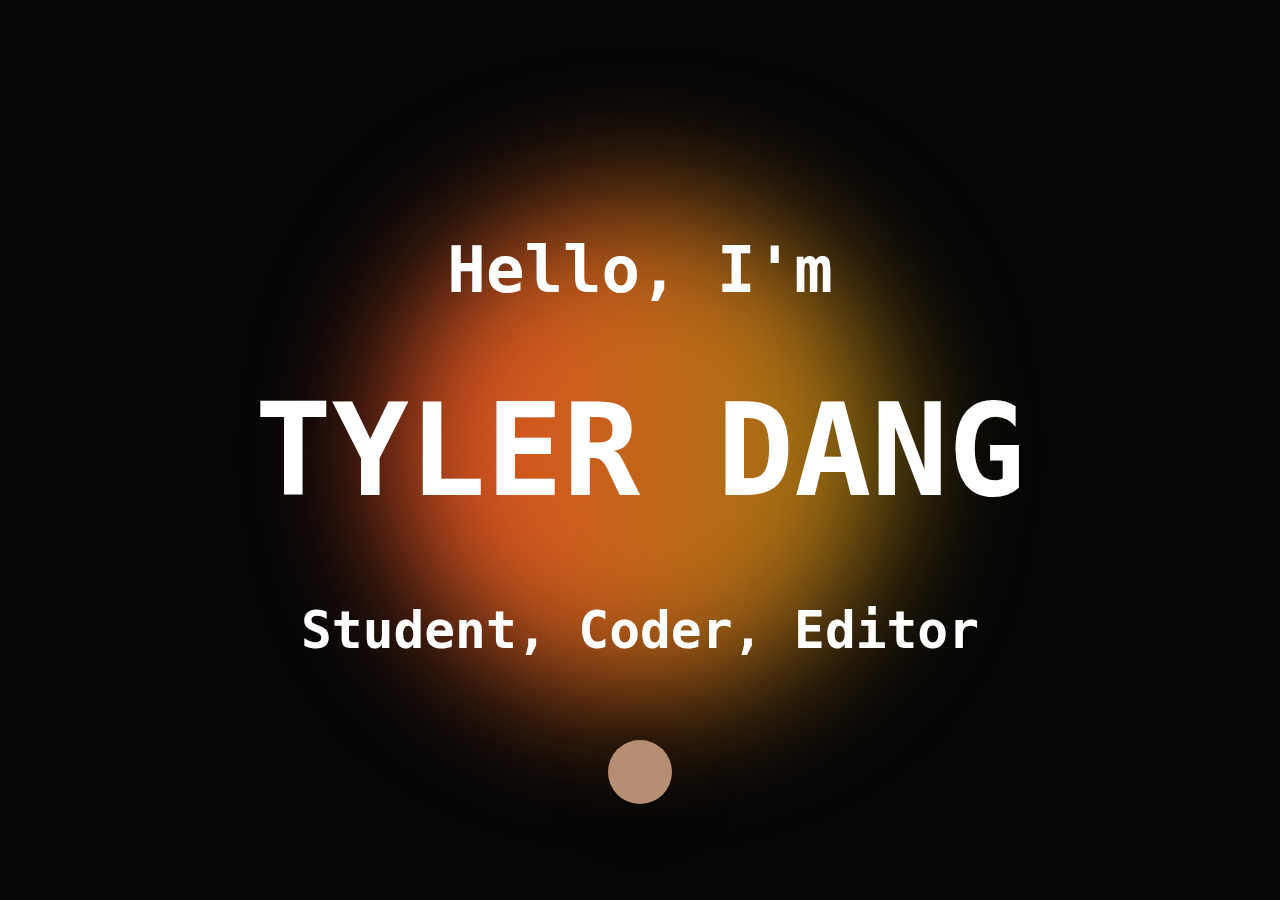
<file: index.html>
<!DOCTYPE html>
<html lang="en" >
<head>
  <meta charset="UTF-8">
  <title>Tyler Dang</title>
  <link rel="preconnect" href="https://fonts.googleapis.com">
<link rel="preconnect" href="https://fonts.gstatic.com" crossorigin>
<link href="https://fonts.googleapis.com/css2?family=Rubik&display=swap" rel="stylesheet"><link rel="stylesheet" href="./style.css">

</head>
<body>
<!-- partial:index.partial.html -->
<main>
  <div id = "blob"></div>
  <h1 data-value = "TYLER DANG">TYLER DANG</h1>
  <h2> Hello, I'm</h2>
  <h3>Student, Coder, Editor</h3>
</main>
<nav>
  <div id="nav-links">
    <a class="nav-link" href="index.html">
      <h4 class="nav-link-label rubik-font">Home</h4>
    </a>
    <a class="nav-link" href="aboutme.html">
      <h4 class="nav-link-label rubik-font">About</h4>
    </a>
    <a class="nav-link" href="contact.html">
      <h4 class="nav-link-label rubik-font">Contact</h4>
    </a>
    <a class="nav-link" href="portfolio.html">
      <h4 class="nav-link-label rubik-font">Portfolio</h4>
    </a>
  </div>
</nav>

<button id="nav-toggle" type="button" onclick="toggleNav()">
  <i class="open fa-light fa-bars-staggered"></i>
  <i class="close fa-light fa-xmark-large"></i>
</button>
<!-- partial -->
  <script  src="./script.js"></script>

</body>
</html>
</file>
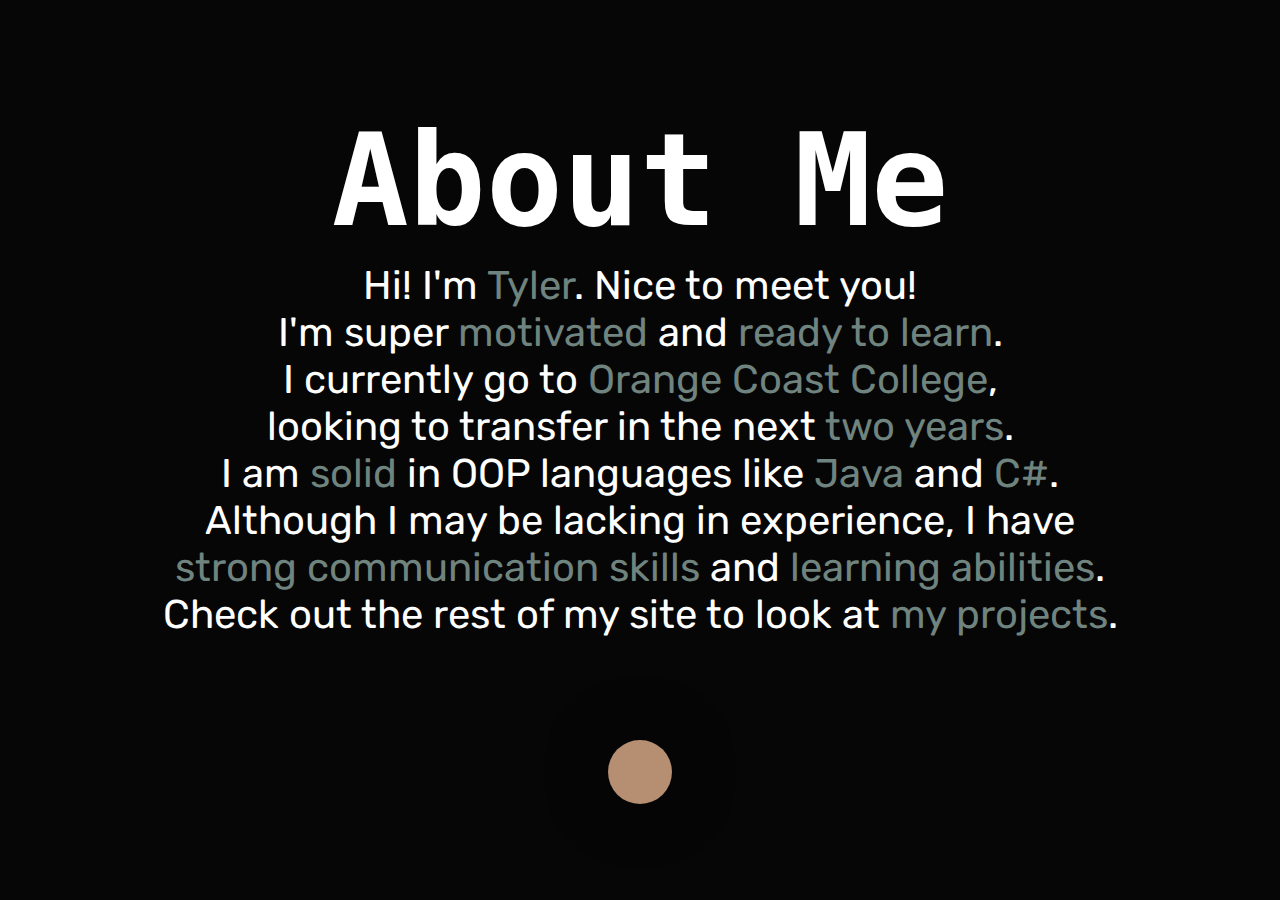
<file: aboutme.html>
<!DOCTYPE html>
<html lang="en">
    <head>
        <meta charset="UTF-8">
        <title>About Me</title>
        <link rel="preconnect" href="https://fonts.googleapis.com">
      <link rel="preconnect" href="https://fonts.gstatic.com" crossorigin>
      <link href="https://fonts.googleapis.com/css2?family=Rubik&display=swap" 
      rel="stylesheet"><link rel="stylesheet" href="./aboutme.css">
      </head>
<body>
    <main>
        <h1 data-value = "ABOUT ME">About Me</h1>
        <p>Hi! I'm <span> Tyler</span>. Nice to meet you! <br>
        I'm super <span> motivated</span>
        and <span> ready to learn</span>. <br>
        I currently go to <span> Orange Coast College</span>,<br> looking 
        to transfer in the next <span> two years</span>. <br>
        I am <span>solid</span> in OOP languages like <span>Java</span> and <span>C#</span>. <br>
        Although I may be lacking in experience, I have <br>
        <span>strong communication skills </span>and <span>learning abilities</span>.
        <br> Check out the rest of my site to look at <span>my projects</span>.
    </p>
    </main>
    <nav>
        <div id="nav-links">
          <a class="nav-link" href="index.html">
            <h4 class="nav-link-label rubik-font">Home</h4>
          </a>
          <a class="nav-link" href="aboutme.html">
            <h4 class="nav-link-label rubik-font">About</h4>
          </a>
          <a class="nav-link" href="contact.html">
            <h4 class="nav-link-label rubik-font">Contact</h4>
          </a>
          <a class="nav-link" href="portfolio.html">
            <h4 class="nav-link-label rubik-font">Portfolio</h4>
          </a>
        </div>
      </nav>
      
      <button id="nav-toggle" type="button" onclick="toggleNav()">
        <i class="open fa-light fa-bars-staggered"></i>
        <i class="close fa-light fa-xmark-large"></i>
      </button>
      <!-- partial -->
        <script src='https://codepen.io/Hyperplexed/pen/xxYJYjM/54407644e24173ad6019b766443bf2a6.js'></script><script  src="./script.js"></script>      
</body>
</html>
</file>
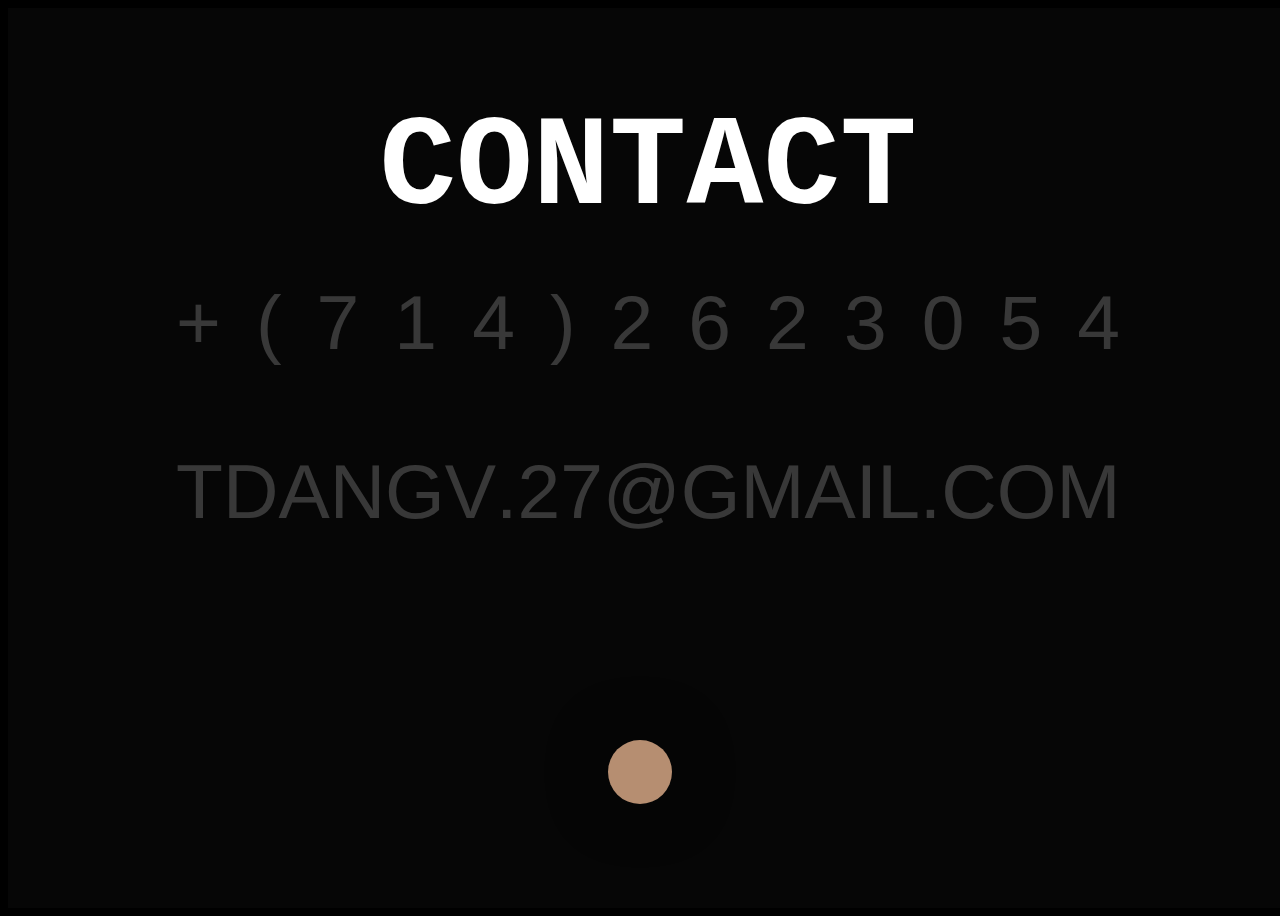
<file: contact.html>
<!DOCTYPE html>
<html lang="en">
<head>
    <meta charset="UTF-8">
    <meta name="viewport" content="width=device-width, initial-scale=1.0">
    <title>Contact</title>
    <link rel="preconnect" href="https://fonts.googleapis.com">
      <link rel="preconnect" href="https://fonts.gstatic.com" crossorigin>
      <link href="https://fonts.googleapis.com/css2?family=Rubik&display=swap" 
      rel="stylesheet"><link rel="stylesheet" href="./contact.css">
</head>
<body>
    <main>
        <h1 data-value = "CONTACT">CONTACT</h1>
<div id = "text">
  <p class = "fancyword1">
    <span class = "letter"> +</span>
    <span class = "letter"> (</span>
    <span class = "letter"> 7</span>
    <span class = "letter"> 1</span>
    <span class = "letter"> 4</span>
    <span class = "letter"> )</span>
    <span class = "letter"> 2</span>
    <span class = "letter"> 6</span>
    <span class = "letter"> 2</span>
    <span class = "letter"> 3</span>
    <span class = "letter"> 0</span>
    <span class = "letter"> 5</span>
    <span class = "letter"> 4</span>
  </p>
   <p class = "fancyword2">
    <span class = "letter2"> t</span>
    <span class = "letter2"> d</span>
    <span class = "letter2"> a</span>
    <span class = "letter2"> n</span>
    <span class = "letter2"> g</span>
    <span class = "letter2"> v</span>
    <span class = "letter2"> .</span>
    <span class = "letter2"> 2</span>
    <span class = "letter2"> 7</span>
    <span class = "letter2"> @</span>
    <span class = "letter2"> g</span>
    <span class = "letter2"> m</span>
    <span class = "letter2"> a</span>
    <span class = "letter2"> i</span>
    <span class = "letter2"> l</span>
    <span class = "letter2"> .</span>
    <span class = "letter2"> c</span>
    <span class = "letter2"> o</span>
    <span class = "letter2"> m</span>
  </p>
</div>
    </main>
    <nav>
        <div id="nav-links">
          <a class="nav-link" href="index.html">
            <h4 class="nav-link-label rubik-font">Home</h4>
          </a>
          <a class="nav-link" href="aboutme.html">
            <h4 class="nav-link-label rubik-font">About</h4>
          </a>
          <a class="nav-link" href="contact.html">
            <h4 class="nav-link-label rubik-font">Contact</h4>
          </a>
          <a class="nav-link" href="portfolio.html">
            <h4 class="nav-link-label rubik-font">Portfolio</h4>
          </a>
        </div>
      </nav>
      
      <button id="nav-toggle" type="button" onclick="toggleNav()">
        <i class="open fa-light fa-bars-staggered"></i>
        <i class="close fa-light fa-xmark-large"></i>
      </button>
      <!-- partial -->
        <script src='https://codepen.io/Hyperplexed/pen/xxYJYjM/54407644e24173ad6019b766443bf2a6.js'></script><script  src="./script.js"></script>      
</body>
</html>
</file>
<file: style.css>
body {
  height: 100vh;
  width: 100vw;
  margin: 0px;
  background-color: black;
  overflow:hidden;
}

.rubik-font {
  font-family: "Rubik", sans-serif;
}
@keyframes rotate {
  from {
    rotate: 0deg;
  }
  to {
    rotate: 720deg;
  }
}
h1 {
  font-family: 'Space Mono', monospace;
  font-size: clamp(3rem, 10vw, 10rem);
  color: white;
  white-space: nowrap;
  padding: 0rem clamp(1rem, 2vw, 3rem);
  border-radius: clamp(0.4rem, 0.75vw, 1rem);
  margin: 0rem;
  position: absolute;
  left: 50%;
  top: 50%;
  translate: -50% -50%;
  z-index: 3;
}
h2{
  font-family: 'Space Mono', monospace;
  font-size: clamp(1rem, 5vw, 5rem);
  color: white;
  white-space: nowrap;
  padding: 0rem clamp(1rem, 2vw, 3rem);
  border-radius: clamp(0.4rem, 0.75vw, 1rem);
  margin: 0rem;
  position: absolute;
  left: 50%;
  top: 30%;
  translate: -50% -50%;
  z-index: 3;
}
h3{
  font-family: 'Space Mono', monospace;
  font-size: clamp(1rem, 4vw, 4rem);
  color: white;
  white-space: nowrap;
  padding: 0rem clamp(1rem, 2vw, 3rem);
  border-radius: clamp(0.4rem, 0.75vw, 1rem);
  margin: 0rem;
  position: absolute;
  left: 50%;
  top: 70%;
  translate: -50% -50%;
  z-index: 3;
}
#blob{
  background: linear-gradient(
  to right,
  rgb(233, 77, 37),
  rgb(156, 123, 15));
  height:500px;
  width:500px;
  position: absolute;
  left: 50%;
  top: 50%;
  translate:-50% -50%;
  border-radius: 50%;
  filter: blur(65px);
  animation: rotate 5s infinite;
}
main {
  background-color: #060606;
  background-position: center 0%;
  background-size: cover;
  height: 100%;
  width: 100vw;
  position: relative;
  z-index: 2;
  transition: transform 500ms cubic-bezier(.13,.53,.38,.97);
}

body[data-nav="true"] > main {
  transform: translateY(-10%);
}

nav {
  height: 10vh;
  width: 100%;
  position: absolute;
  left: 0px;
  bottom: 0px;
  z-index: 1;
  overflow: hidden;
}

#nav-links {  
  display: flex;
  gap: clamp(1rem, 2vw, 2rem);
  margin-top: clamp(1rem, 1vw, 1rem);
  padding: 0rem clamp(1rem, 2vw, 2rem);
  transform: translateY(70%) scale(0.9);
  transition: transform 500ms cubic-bezier(.13,.53,.38,.97); 
}

body[data-nav="true"] > nav > #nav-links {
  transform: translateY(0%) scale(1);
}

#nav-links > .nav-link {
  text-decoration: none;
}

#nav-links > .nav-link > .nav-link-label {
  color: white;
  font-size: 2rem;
  margin: 0rem;
  text-transform: uppercase;
}
#nav-toggle {
  height: 4rem;
  width: 4rem;
  position: fixed;
  z-index: 3;
  left: 50%;
  bottom: 6rem;
  transform: translateX(-50%);
  background-color: rgb(182, 142, 113);
  border: none;
  border-radius: 5rem;
  outline: none;
  box-shadow: 0rem 0rem 4rem rgba(0 0 0 / 35%);
  cursor: pointer;
  transition: transform, background-color;
  transition-timing-function: ease;
  transition-duration: 400ms;
}

#nav-toggle:hover {
  transform: translateX(-50%) scale(1.04);
}

#nav-toggle:active {
  transform: translateX(-50%) scale(0.96);
}

body[data-nav="true"] > #nav-toggle {
  background-color: rgb(85, 130, 149);
}

body:not([data-nav="true"]) > #nav-toggle:hover > .open {
  opacity: 1;
  transform: translate(-50%, -50%) scale(1);
}

#nav-toggle > i {
  position: absolute;
  left: 50%;
  top: 50%;
  transform: translate(-50%, -50%) scale(0.9);
  color: rgb(246, 231, 224);
  font-size: 1.75rem;
  opacity: 0;
  transition: transform, opacity;
  transition-timing-function: ease;
  transition-duration: 400ms;
}

body[data-nav="true"] > #nav-toggle > .close {
  opacity: 1;
  transform: translate(-50%, -50%) scale(1);
}
h1:hover{
  background-color: white;
  color:black;
}
</file>
<file: aboutme.css>
body {
    height: 100vh;
    width: 100vw;
    margin: 0px;
    background-color: black;
    overflow:hidden;
}
.rubik-font {
    font-family: "Rubik", sans-serif;
  }
h1 {
    font-family: 'Space Mono', monospace;
    font-size: 128px;
    color: white;
    white-space: nowrap;
    padding: 0rem clamp(1rem, 2vw, 3rem);
    border-radius: clamp(0.4rem, 0.75vw, 1rem);
    margin: 0rem;
    position: absolute;
    left: 50%;
    top: 20%;
    translate: -50% -50%;
    z-index: 3;
}
p {
    font-family: 'Rubik', monospace;
    color:white;
    white-space: nowrap;
    padding: 0rem clamp(1rem, 2vw, 3rem);
    border-radius: clamp(0.4rem, 0.75vw, 1rem);
    margin: 0rem;
    position: absolute;
    left: 50%;
    top: 50%;
    translate: -50% -50%;
    text-align: center;
    font-size: 40px;
}
span{
    color:#6f837f;
}
main {
    background-color: #060606;
    background-position: center 0%;
    background-size: cover;
    height: 100%;
    width: 100vw;
    position: relative;
    z-index: 2;
    transition: transform 500ms cubic-bezier(.13,.53,.38,.97);
  }
  
  body[data-nav="true"] > main {
    transform: translateY(-10%);
  }
  
  nav {
    height: 10vh;
    width: 100%;
    position: absolute;
    left: 0px;
    bottom: 0px;
    z-index: 1;
    overflow: hidden;
  }
  
  #nav-links {  
    display: flex;
    gap: clamp(1rem, 2vw, 2rem);
    margin-top: clamp(1rem, 1vw, 1rem);
    padding: 0rem clamp(1rem, 2vw, 2rem);
    transform: translateY(70%) scale(0.9);
    transition: transform 500ms cubic-bezier(.13,.53,.38,.97); 
  }
  
  body[data-nav="true"] > nav > #nav-links {
    transform: translateY(0%) scale(1);
  }
  
  #nav-links > .nav-link {
    text-decoration: none;
  }
  
  #nav-links > .nav-link > .nav-link-label {
    color: white;
    font-size: 2rem;
    margin: 0rem;
    text-transform: uppercase;
  }
  #nav-toggle {
    height: 4rem;
    width: 4rem;
    position: fixed;
    z-index: 3;
    left: 50%;
    bottom: 6rem;
    transform: translateX(-50%);
    background-color: rgb(182, 142, 113);
    border: none;
    border-radius: 5rem;
    outline: none;
    box-shadow: 0rem 0rem 4rem rgba(0 0 0 / 35%);
    cursor: pointer;
    transition: transform, background-color;
    transition-timing-function: ease;
    transition-duration: 400ms;
  }
  
  #nav-toggle:hover {
    transform: translateX(-50%) scale(1.04);
  }
  
  #nav-toggle:active {
    transform: translateX(-50%) scale(0.96);
  }
  
  body[data-nav="true"] > #nav-toggle {
    background-color: rgb(85, 130, 149);
  }
  
  body:not([data-nav="true"]) > #nav-toggle:hover > .open {
    opacity: 1;
    transform: translate(-50%, -50%) scale(1);
  }
  
  #nav-toggle > i {
    position: absolute;
    left: 50%;
    top: 50%;
    transform: translate(-50%, -50%) scale(0.9);
    color: rgb(246, 231, 224);
    font-size: 1.75rem;
    opacity: 0;
    transition: transform, opacity;
    transition-timing-function: ease;
    transition-duration: 400ms;
  }
  
  body[data-nav="true"] > #nav-toggle > .close {
    opacity: 1;
    transform: translate(-50%, -50%) scale(1);
  }
  h1:hover{
    background-color: white;
    color:black;
  }
</file>
<file: contact.css>
body{
    height: 100vh;
    width: 100vw;
    background-color: black;
    overflow:hidden;
  }
  .rubik-font {
    font-family: "Rubik", sans-serif;
  }
  p{
    color: white;
    font-size: 6vw;
    font-family: "Space Mono", sans-serif, monospace;
    margin: 0rem;
    text-transform: uppercase;
  }
  .letter{
    display: inline-block;
  }
  .fancyword1{
    display:flex;
    justify-content: space-between;
    padding: 40px;
    opacity:0.2;
  }
  .fancyword2{
    display:flex;
    justify-content: space-between;
    padding: 40px;
    opacity:0.2;
  }
  .fancyword1:hover{
    opacity:1
  }
  .fancyword2:hover{
    opacity:1;
  }
  .fancyword1:hover > .letter:nth-child(1){
    transform: translate(-80%, -60%) rotate(-54deg)
  }
  .fancyword1:hover > .letter:nth-child(2){
    transform: translate(-60%, -50%) rotate(11deg)
  }
  .fancyword1:hover > .letter:nth-child(3){
    transform: translate(-10%, 20%) rotate(1deg)
  }
  .fancyword1:hover > .letter:nth-child(4){
    transform: translate(40%, 40%) rotate(6deg)
  }
  .fancyword1:hover > .letter:nth-child(5){
    transform: translate(-20%, -60%) rotate(-9deg)
  }
  .fancyword1:hover > .letter:nth-child(6){
    transform: translate(-20%, -50%) rotate(28deg)
  }
  .fancyword1:hover > .letter:nth-child(7){
    transform: translate(40%, 20%) rotate(-8deg)
  }
  .fancyword1:hover > .letter:nth-child(8){
    transform: translate(-40%, -50%) rotate(-60deg)
  }
  .fancyword1:hover > .letter:nth-child(9){
    transform: translate(-20%, -30%) rotate(50deg)
  }
  .fancyword1:hover > .letter:nth-child(10){
    transform: translate(-40%, 30%) rotate(62deg)
  }
  .fancyword1:hover > .letter:nth-child(11){
    transform: translate(-20%, -60%) rotate(81deg)
  }
  .fancyword1:hover > .letter:nth-child(12){
    transform: translate(-20%, 50%) rotate(-53deg)
  }
  .fancyword1:hover > .letter:nth-child(13){
    transform: translate(40%, -60%) rotate(55deg)
  }
  
  .fancyword1 > .letter {
    transition:transform 350ms ease;
  }
  .fancyword1:hover > .letter {
    transition:transform 350ms ease;
  }
  .fancyword2 > .letter2 {
    transition:transform 350ms ease;
  }
  .fancyword2:hover > .letter2 {
    transition:transform 350ms ease;
  }
  #text{
    width: 80vw;
    padding: 18vw 10vw;
  }
  .fancyword2:hover > .letter2:nth-child(1){
    transform: translate(-29%, 20%) rotate(11deg)
  }
  .fancyword2:hover > .letter2:nth-child(2){
    transform: translate(-3%, -48%) rotate(-8deg)
  }
  .fancyword2:hover > .letter2:nth-child(3){
    transform: translate(-47%, 27%) rotate(28deg)
  }
  .fancyword2:hover > .letter2:nth-child(4){
    transform: translate(-34%, -29%) rotate(-13deg)
  }
  .fancyword2:hover > .letter2:nth-child(5){
    transform: translate(-20%, -60%) rotate(-9deg)
  }
  .fancyword2:hover > .letter2:nth-child(6){
    transform: translate(-20%, -50%) rotate(28deg)
  }
  .fancyword2:hover > .letter2:nth-child(7){
    transform: translate(-70%, -30%) rotate(-18deg)
  }
  .fancyword2:hover > .letter2:nth-child(8){
    transform: translate(-40%, -30%) rotate(-18deg)
  }
  .fancyword2:hover > .letter2:nth-child(9){
    transform: translate(-20%, 20%) rotate(30deg)
  }
  .fancyword2:hover > .letter2:nth-child(10){
  transform: translate(0%, -20%) rotate(14deg)
  }
  .fancyword2:hover > .letter2:nth-child(11){
    transform: translate(-20%, -40%) rotate(8deg)
  }
  .fancyword2:hover > .letter2:nth-child(12){
    transform: translate(-20%, 50%) rotate(-18deg)
  }
  .fancyword2:hover > .letter2:nth-child(13){
    transform: translate(-20%, -20%) rotate(23deg)
  }
  .fancyword2:hover > .letter2:nth-child(14){
    transform: translate(-20%, -20%) rotate(23deg)
  }
  .fancyword2:hover > .letter2:nth-child(15){
    transform: translate(20%, -10%) rotate(18deg)
  }
  .fancyword2:hover > .letter2:nth-child(16){
    transform: translate(-20%, -10%) rotate(8deg)
  }
  .fancyword2:hover > .letter2:nth-child(17){
    transform: translate(-20%, -20%) rotate(23deg)
  }
  .fancyword2:hover > .letter2:nth-child(18){
    transform: translate(17%, 27%) rotate(-28deg)
  }
  .fancyword2:hover > .letter2:nth-child(19){
    transform: translate(50%, -30%) rotate(-18deg)
  }
  body[data-nav="true"] > main {
    transform: translateY(-10%);
  }
  
  nav {
    height: 10vh;
    width: 100%;
    position: absolute;
    left: 0px;
    bottom: 0px;
    z-index: 1;
    overflow: hidden;
  }
  
  #nav-links {  
    display: flex;
    gap: clamp(1rem, 2vw, 2rem);
    margin-top: clamp(1rem, 1vw, 1rem);
    padding: 0rem clamp(1rem, 2vw, 2rem);
    transform: translateY(70%) scale(0.9);
    transition: transform 500ms cubic-bezier(.13,.53,.38,.97); 
  }
  
  body[data-nav="true"] > nav > #nav-links {
    transform: translateY(0%) scale(1);
  }
  
  #nav-links > .nav-link {
    text-decoration: none;
  }
  
  #nav-links > .nav-link > .nav-link-label {
    color: white;
    font-size: 2rem;
    margin: 0rem;
    text-transform: uppercase;
  }
  #nav-toggle {
    height: 4rem;
    width: 4rem;
    position: fixed;
    z-index: 3;
    left: 50%;
    bottom: 6rem;
    transform: translateX(-50%);
    background-color: rgb(182, 142, 113);
    border: none;
    border-radius: 5rem;
    outline: none;
    box-shadow: 0rem 0rem 4rem rgba(0 0 0 / 35%);
    cursor: pointer;
    transition: transform, background-color;
    transition-timing-function: ease;
    transition-duration: 400ms;
  }
  
  #nav-toggle:hover {
    transform: translateX(-50%) scale(1.04);
  }
  
  #nav-toggle:active {
    transform: translateX(-50%) scale(0.96);
  }
  
  body[data-nav="true"] > #nav-toggle {
    background-color: rgb(85, 130, 149);
  }
  
  body:not([data-nav="true"]) > #nav-toggle:hover > .open {
    opacity: 1;
    transform: translate(-50%, -50%) scale(1);
  }
  
  #nav-toggle > i {
    position: absolute;
    left: 50%;
    top: 50%;
    transform: translate(-50%, -50%) scale(0.9);
    color: rgb(246, 231, 224);
    font-size: 1.75rem;
    opacity: 0;
    transition: transform, opacity;
    transition-timing-function: ease;
    transition-duration: 400ms;
  }
  
  body[data-nav="true"] > #nav-toggle > .close {
    opacity: 1;
    transform: translate(-50%, -50%) scale(1);
  }
  main {
    background-color: #060606;
    background-position: center 0%;
    background-size: cover;
    height: 100%;
    width: 100vw;
    position: relative;
    z-index: 2;
    transition: transform 500ms cubic-bezier(.13,.53,.38,.97);
  }
  h1 {
    font-family: 'Space Mono', monospace;
    font-size: clamp(3rem, 10vw, 10rem);
    color: white;
    white-space: nowrap;
    padding: 0rem clamp(1rem, 2vw, 3rem);
    border-radius: clamp(0.4rem, 0.75vw, 1rem);
    margin: 0rem;
    position: absolute;
    left: 50%;
    top: 10rem;
    translate: -50% -50%;
    z-index: 3;
  }
  h1:hover{
    background-color: white;
    color:black;
  }
</file>
